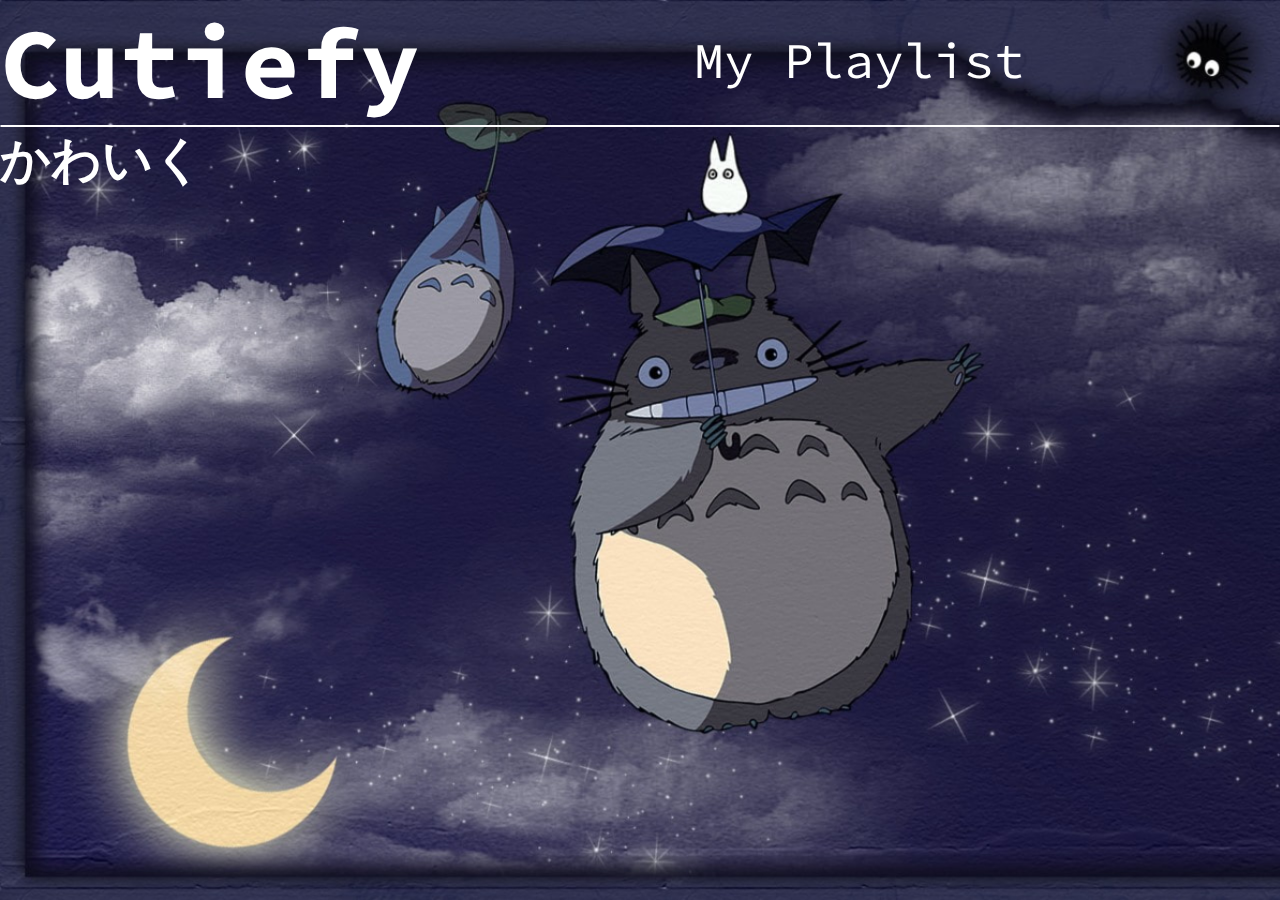
<file: cutieefy/index.html>
<!DOCTYPE html>
<html lang="en">
<head>
    <meta charset="UTF-8">
    <meta http-equiv="X-UA-Compatible" content="IE=edge">
    <meta name="viewport" content="width=device-width, initial-scale=1.0">
    <title>HANNAH</title>
    <!-- CSS only -->
    <link href="https://unpkg.com/aos@2.3.1/dist/aos.css" rel="stylesheet">
    <link href="https://cdn.jsdelivr.net/npm/bootstrap@5.2.3/dist/css/bootstrap.min.css" rel="stylesheet" integrity="sha384-rbsA2VBKQhggwzxH7pPCaAqO46MgnOM80zW1RWuH61DGLwZJEdK2Kadq2F9CUG65" crossorigin="anonymous">
    <link href="https://fonts.googleapis.com/css2?family=Kodchasan:wght@700&family=Roboto+Mono:wght@200&display=swap" rel="stylesheet"> 
    <link href="https://fonts.googleapis.com/css2?family=Source+Code+Pro:wght@200&display=swap" rel="stylesheet"><link rel="stylesheet" href="https://cdnjs.cloudflare.com/ajax/libs/font-awesome/5.13.0/css/all.min.css">
    <link rel="stylesheet" href="https://cdnjs.cloudflare.com/ajax/libs/font-awesome/4.7.0/css/font-awesome.min.css">
    <link rel="icon" type="image/x-icon" href="/image/Icon.png">
    <link rel="stylesheet" href="index.css">

</head>
<body>
    <!-- Introduction -->
    <div class="container-fluid">
        <div class="row header" data-aos="fade-right" data-aos-duration="3000">
            <div class="col-3 justify-content-md-center">
                <h1>Cutiefy</h1><hr class="line">
                <h2>かわいく</h2>
            </div>
            <div class="col-4"> 
                <a href="home.html">My Playlist</a>
            </div>
        </div>
    </div>
    <!-- SCRIPT -->
    <script src="https://unpkg.com/aos@2.3.1/dist/aos.js"></script>
    <script src="https://ajax.googleapis.com/ajax/libs/jquery/3.4.1/jquery.min.js"></script>
    <script>
        AOS.init();
    </script>
    <script src="index.js" defer></script>
</body>
</html>
</file>
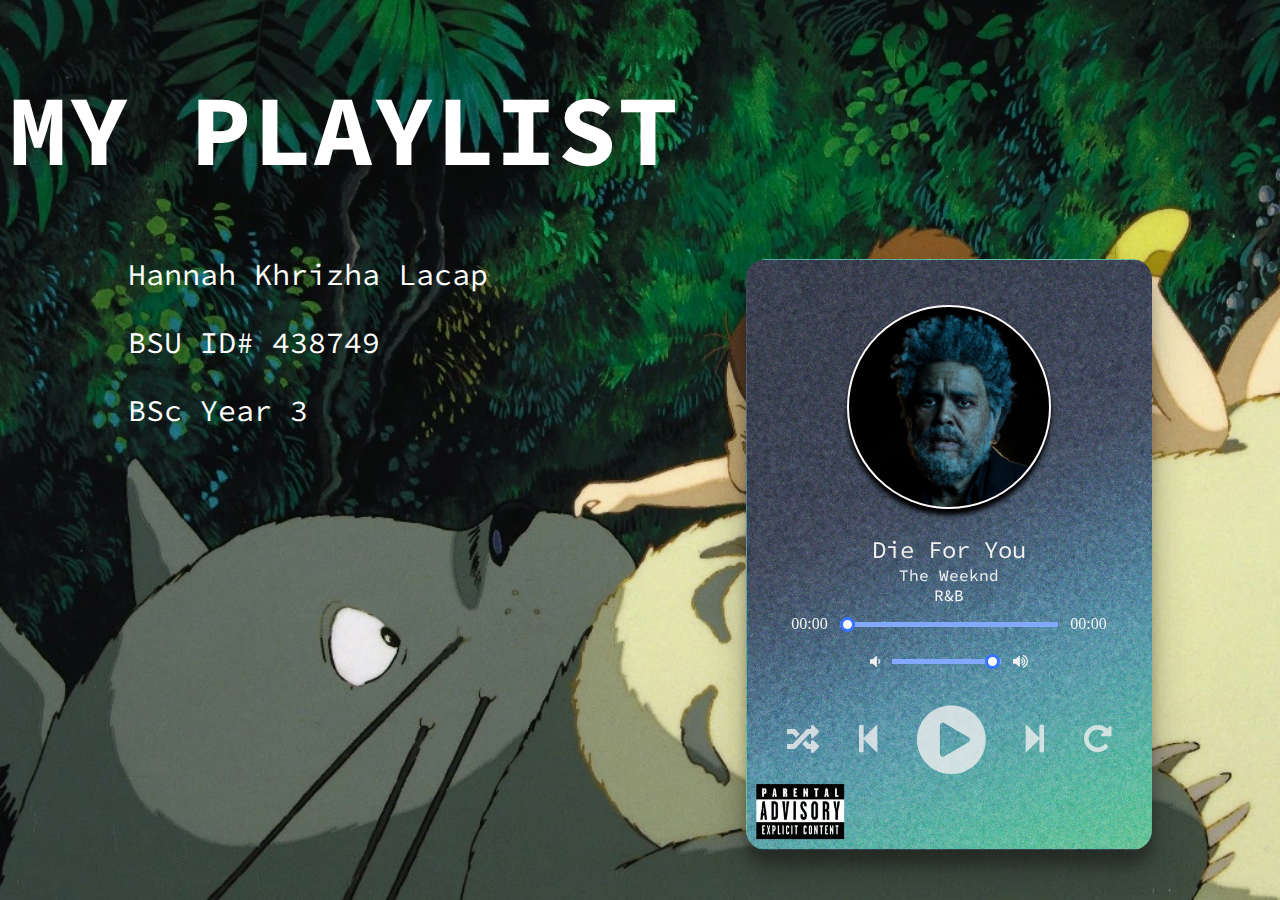
<file: cutieefy/home.html>
<!DOCTYPE html>
<html lang="en">
<head>
    <meta charset="UTF-8">
    <meta http-equiv="X-UA-Compatible" content="IE=edge">
    <meta name="viewport" content="width=device-width, initial-scale=1.0">
    <title>Document</title>
    <link href="https://unpkg.com/aos@2.3.1/dist/aos.css" rel="stylesheet">
    <link href="https://cdn.jsdelivr.net/npm/bootstrap@5.2.3/dist/css/bootstrap.min.css" rel="stylesheet" integrity="sha384-rbsA2VBKQhggwzxH7pPCaAqO46MgnOM80zW1RWuH61DGLwZJEdK2Kadq2F9CUG65" crossorigin="anonymous">
    <link href="https://fonts.googleapis.com/css2?family=Kodchasan:wght@700&family=Roboto+Mono:wght@200&display=swap" rel="stylesheet"> 
    <link href="https://fonts.googleapis.com/css2?family=Source+Code+Pro:wght@200&display=swap" rel="stylesheet"><link rel="stylesheet" href="https://cdnjs.cloudflare.com/ajax/libs/font-awesome/5.13.0/css/all.min.css">
    <link rel="stylesheet" href="https://cdnjs.cloudflare.com/ajax/libs/font-awesome/4.7.0/css/font-awesome.min.css">
    <link rel="icon" type="image/x-icon" href="/image/Icon.png">

    <link rel="stylesheet" href="home.css">
</head>
<body>
    <div class="container-fluid music" data-aos="fade-right" data-aos-duration="3000">
        <div class="row justify-content-center text-center musicc">
            <div class="col">
                <h1 data-text="MUSIC">MY PLAYLIST</h1>
            </div>
        </div>
      </div>
      <div class="personal">
        <p>Hannah Khrizha Lacap</p>
        <p>BSU ID# 438749</p>
        <p>BSc Year 3</p>
      </div>
      <div class="player" data-aos="fade-right" data-aos-duration="3000">
        <div class="wrapper">
            <div class="details">
                <div class="track-art"></div>
                <div class="track-name">Track Name</div>
                <div class="track-artist">Track Artist</div>
                <div class="track-description">Genre</div>
            </div>
 
            <div class="slider_container">
                <div class="current-time">00:00</div>
                 <input type="range" min="1" max="100" value="0" class="seek_slider" onchange="seekTo()">
                 <div class="total-duration">00:00</div>
            </div>
 
            <div class="slider_container">
                <i class="fa fa-volume-down"></i>
                 <input type="range" min="1" max="100" value="99" class="volume_slider" onchange="setVolume()">
                 <i class="fa fa-volume-up"></i>
            </div>
 
            <div class="buttons">
                <div class="random-track" onclick="randomTrack()">
                    <i class="fas fa-random fa-2x" title="random"></i>
                </div>
                <div class="prev-track" onclick="prevTrack()">
                     <i class="fa fa-step-backward fa-2x"></i>
                 </div>
                 <div class="playpause-track" onclick="playpauseTrack()">
                     <i class="fa fa-play-circle fa-5x"></i>
                 </div>
                 <div class="next-track" onclick="nextTrack()">
                     <i class="fa fa-step-forward fa-2x"></i>
                 </div>
                 <div class="repeat-track" onclick="repeatTrack()">
                     <i class="fa fa-repeat fa-2x" title="repeat"></i>
                 </div>
            </div>
 
        </div>
    </div>
    <!-- SCRIPT -->
    <script src="https://unpkg.com/aos@2.3.1/dist/aos.js"></script>
    <script src="https://ajax.googleapis.com/ajax/libs/jquery/3.4.1/jquery.min.js"></script>
    <script>
        AOS.init();
    </script>
    <script src="index.js" defer></script>
</body>
</html>
</file>
<file: cutieefy/index.css>
* {
  -webkit-box-sizing: border-box;
          box-sizing: border-box;
  margin: 0;
}

body {
  background-image: url("image/background.jpg");
  background-repeat: no-repeat;
  background-attachment: fixed;
  background-size: cover;
}

.line {
  border: 1px solid white;
  border-radius: 5px;
}

.header h2 {
  font-family: 'Source Code Pro', monospace;
  font-size: 50px;
  color: white;
}

.header h1 {
  color: white;
  font-family: 'Source Code Pro', monospace;
  font-size: 100px;
}

.header a {
  position: absolute;
  top: 15%;
  right: 20%;
  font-family: 'Source Code Pro', monospace;
  color: white;
  font-size: 50px;
  text-decoration: none;
}
/*# sourceMappingURL=index.css.map */
</file>
<file: cutieefy/home.css>
body {
  background-image: url("image/background2.webp");
  background-repeat: no-repeat;
  background-attachment: fixed;
  background-size: cover;
}

.music h1 {
  color: white;
  font-family: 'Source Code Pro', monospace;
  font-size: 100px;
}

@-webkit-keyframes animate {
  0% {
    width: 0;
  }
  50% {
    width: 100%;
  }
  100% {
    width: 100%;
    border-right: none;
  }
}

@keyframes animate {
  0% {
    width: 0;
  }
  50% {
    width: 100%;
  }
  100% {
    width: 100%;
    border-right: none;
  }
}

.personal {
  font-family: 'Source Code Pro', monospace;
  font-size: 30px;
  left: 10%;
  top: 25%;
  position: absolute;
  color: #FFF;
}

.genre {
  font-family: 'Source Code Pro', monospace;
  z-index: max;
  width: 50%;
  top: 15%;
  left: 10%;
  color: #fff;
  font-size: 12px;
  position: absolute;
}

.player {
  z-index: max;
  right: 10%;
  display: -webkit-box;
  display: -ms-flexbox;
  display: flex;
  position: absolute;
  -webkit-box-align: center;
      -ms-flex-align: center;
          align-items: center;
  -webkit-box-orient: vertical;
  -webkit-box-direction: normal;
      -ms-flex-direction: column;
          flex-direction: column;
  -webkit-box-pack: center;
      -ms-flex-pack: center;
          justify-content: center;
}

.wrapper {
  border: 1px solid transparent;
  padding: 20px;
  border-radius: 20px;
  background-size: cover;
  -webkit-box-shadow: rgba(0, 0, 0, 0.3) 0px 19px 38px, rgba(0, 0, 0, 0.22) 0px 15px 12px;
          box-shadow: rgba(0, 0, 0, 0.3) 0px 19px 38px, rgba(0, 0, 0, 0.22) 0px 15px 12px;
}

.details {
  font-family: 'Source Code Pro', monospace;
  display: -webkit-box;
  display: -ms-flexbox;
  display: flex;
  -webkit-box-align: center;
      -ms-flex-align: center;
          align-items: center;
  -webkit-box-orient: vertical;
  -webkit-box-direction: normal;
      -ms-flex-direction: column;
          flex-direction: column;
  -webkit-box-pack: center;
      -ms-flex-pack: center;
          justify-content: center;
  color: #fff;
}

.track-art {
  margin: 25px;
  height: 200px;
  width: 200px;
  border: 2px solid 	#FFFAFA;
  background-size: cover;
  background-position: center;
  border-radius: 50%;
  -webkit-box-shadow: 0px 6px 5px black;
  box-shadow: 0px 6px 5px black;
  border-radius: 190px;
}

.track-artist,
.current-time,
.total-duration,
.track-name {
  color: #f0f0f0;
}

.track-name {
  font-size: 1.5rem;
}

.track-artist {
  font-size: 1rem;
}

.buttons {
  display: -webkit-box;
  display: -ms-flexbox;
  display: flex;
  -webkit-box-orient: horizontal;
  -webkit-box-direction: normal;
      -ms-flex-direction: row;
          flex-direction: row;
  -webkit-box-align: center;
      -ms-flex-align: center;
          align-items: center;
  margin-bottom: 30px;
  color: #f0f0f0;
}

.active {
  color: #3faf13;
}

.repeat-track,
.random-track,
.playpause-track,
.prev-track,
.next-track {
  padding: 20px;
  opacity: 0.8;
  -webkit-transition: opacity .2s;
  transition: opacity .2s;
}

.repeat-track:hover,
.random-track:hover,
.playpause-track:hover,
.prev-track:hover,
.next-track:hover {
  opacity: 1.0;
}

.slider_container {
  display: -webkit-box;
  display: -ms-flexbox;
  display: flex;
  -webkit-box-pack: center;
      -ms-flex-pack: center;
          justify-content: center;
  -webkit-box-align: center;
      -ms-flex-align: center;
          align-items: center;
}

.seek_slider, .volume_slider {
  -webkit-appearance: none;
  -moz-appearance: none;
  appearance: none;
  height: 5px;
  background: #83A9FF;
  -webkit-transition: .2s;
  -webkit-transition: opacity .2s;
  transition: opacity .2s;
}

.seek_slider::-webkit-slider-thumb,
.volume_slider::-webkit-slider-thumb {
  -webkit-appearance: none;
  -moz-appearance: none;
  appearance: none;
  width: 15px;
  height: 15px;
  background: white;
  border: 3px solid #3774FF;
  cursor: -webkit-grab;
  cursor: grab;
  border-radius: 100%;
}

.seek_slider:hover,
.volume_slider:hover {
  opacity: 1.0;
}

.seek_slider {
  width: 60%;
}

.volume_slider {
  width: 30%;
}

.current-time,
.total-duration {
  padding: 10px;
}

i.fa-volume-down,
i.fa-volume-up {
  padding: 10px;
  color: #f0f0f0;
}

i,
i.fa-play-circle,
i.fa-pause-circle,
i.fa-step-forward,
i.fa-step-backward,
p {
  cursor: pointer;
}

.randomActive {
  color: #3faf13;
}

.rotate {
  -webkit-animation: rotation 8s infinite linear;
          animation: rotation 8s infinite linear;
}

.footer {
  padding-top: 5px;
  background-color: #171717;
}

.box p, h1 {
  letter-spacing: 1px;
  color: white;
}

.pop {
  -webkit-box-flex: inherit;
      -ms-flex: inherit;
          flex: inherit;
}

.fa-facebook,
.fa-twitter,
.fa-instagram {
  padding: 10px;
  width: 30px;
  height: 30px;
  text-align: center;
  border-radius: 10px;
  background: #27132C;
  -webkit-text-size-adjust: 30px;
     -moz-text-size-adjust: 30px;
      -ms-text-size-adjust: 30px;
          text-size-adjust: 30px;
  color: #f97b7b;
  text-decoration: none;
}

.fa-twitter {
  color: #61fbfb;
}

.fa-facebook {
  background: #2144e3;
  color: white;
}

.fa:hover {
  opacity: 0.7;
}

@-webkit-keyframes rotation {
  from {
    -webkit-transform: rotate(0deg);
            transform: rotate(0deg);
  }
  to {
    -webkit-transform: rotate(359deg);
            transform: rotate(359deg);
  }
}

@keyframes rotation {
  from {
    -webkit-transform: rotate(0deg);
            transform: rotate(0deg);
  }
  to {
    -webkit-transform: rotate(359deg);
            transform: rotate(359deg);
  }
}
/*# sourceMappingURL=home.css.map */
</file>
